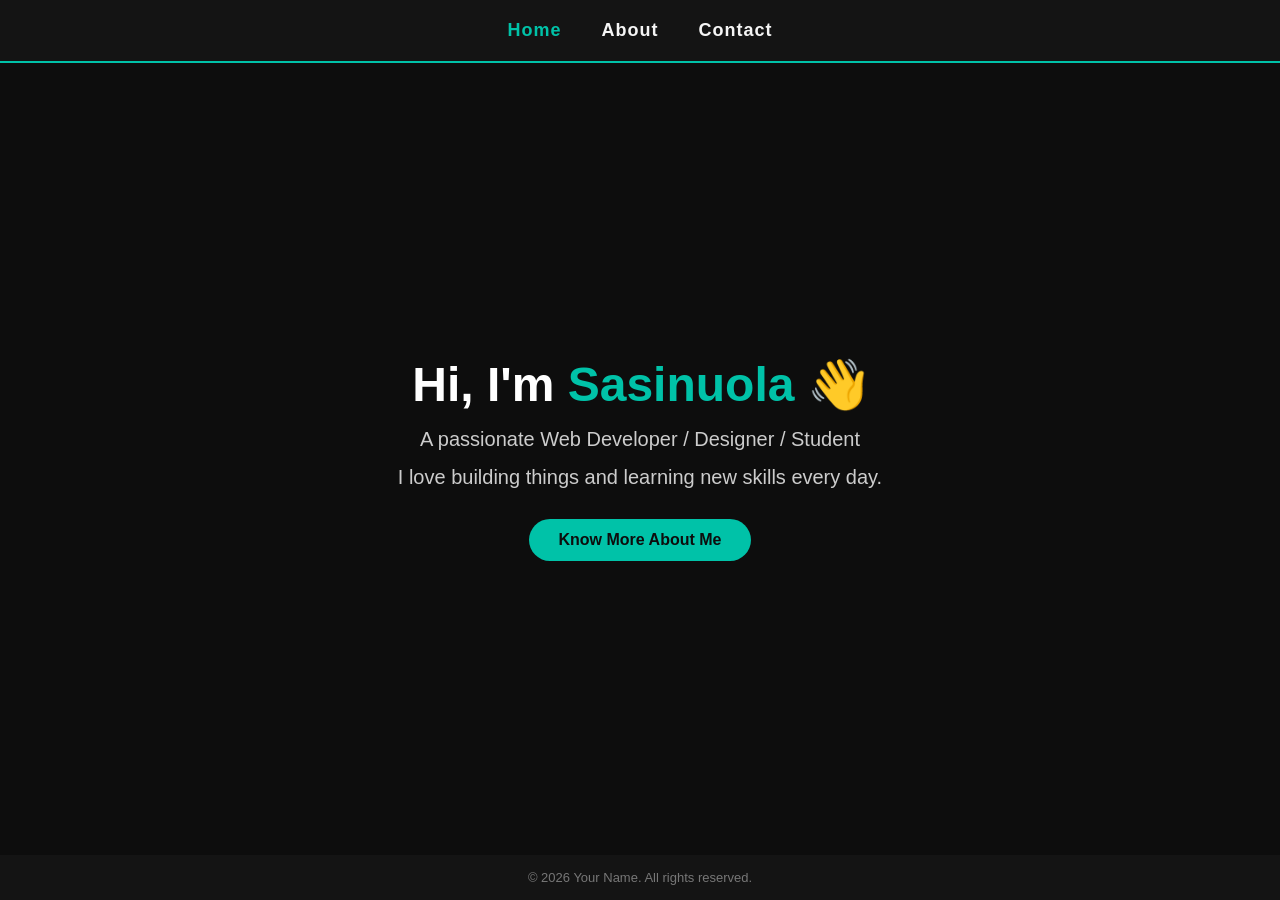
<file: index.html>
<!DOCTYPE html>
<html lang="en">
<head>
    <meta charset="UTF-8">
    <meta name="viewport" content="width=device-width, initial-scale=1.0">
    <title>Document</title>
<link rel="stylesheet" href="style.css">
</head>
<body>

  <div class="page">

    <!-- NAVIGATION -->
    <nav>
      <a href="index.html" class="active">Home</a>
      <a href="about.html">About</a>
      <a href="contact.html">Contact</a>
    </nav>

    <!-- MAIN CONTENT -->
    <div class="content home-content">
      <h1>Hi, I'm <span class="highlight"> Sasinuola</span> 👋</h1>
      <p>A passionate Web Developer / Designer / Student</p>
      <p>I love building things and learning new skills every day.</p>

      <a href="about.html" class="btn">Know More About Me</a>
    </div>

    <footer>
      &copy; 2026 Your Name. All rights reserved.
    </footer>

  </div>
</body>
</html>
</file>
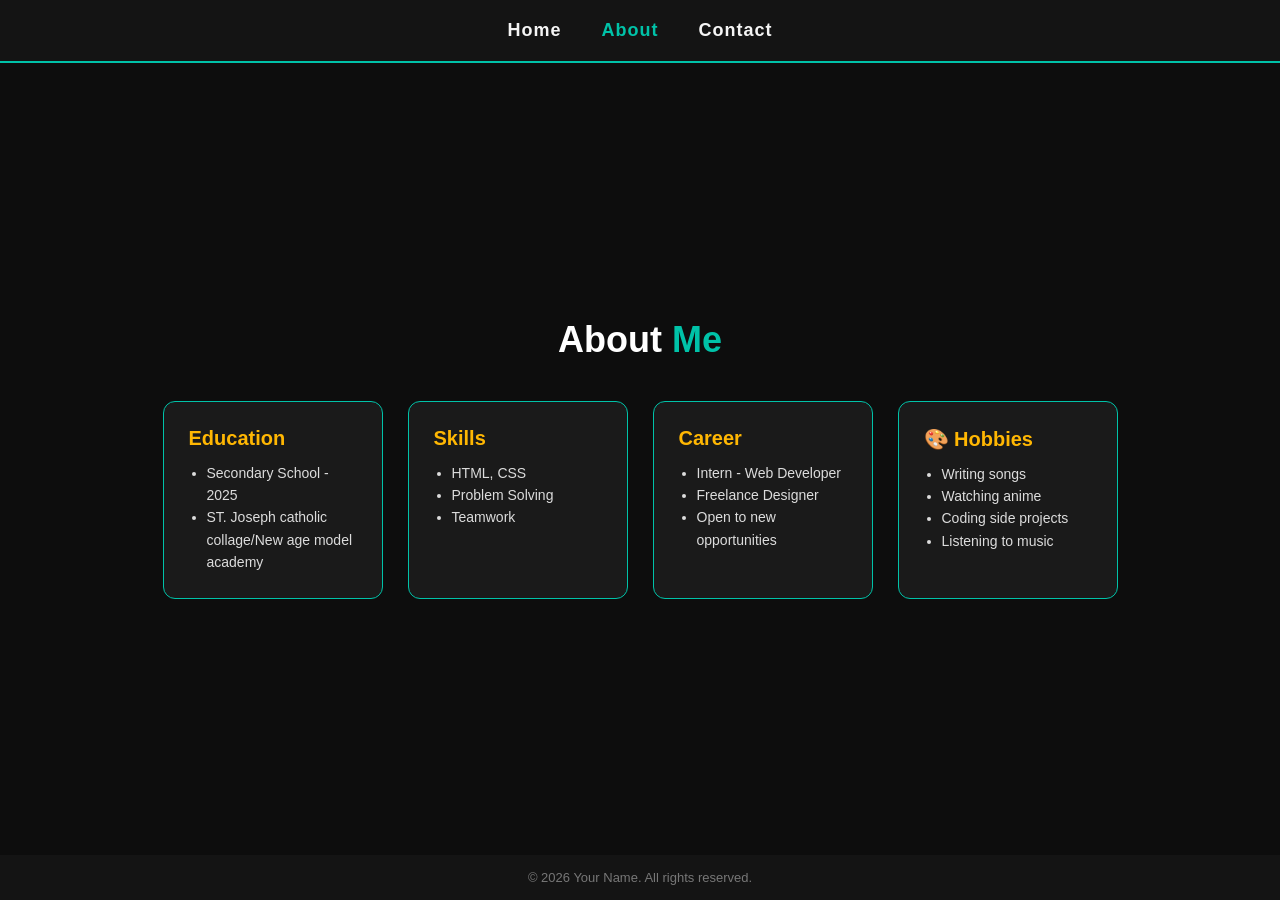
<file: about.html>
<!DOCTYPE html>
<html lang="en">
<head>
    <meta charset="UTF-8">
    <meta name="viewport" content="width=device-width, initial-scale=1.0">
    <title>Document</title>
<link rel="stylesheet" href="style.css">
</head>
<body>
  <div class="page">

    <!-- NAVIGATION -->
    <nav>
      <a href="index.html">Home</a>
      <a href="about.html" class="active">About</a>
      <a href="contact.html">Contact</a>
    </nav>

    <!-- MAIN CONTENT -->
    <div class="content">
      <h2 class="about-title">About <span>Me</span></h2>

      <div class="card-container">

        <!-- EDUCATION CARD -->
        <div class="card">
          <h3> Education</h3>
          <ul>
            <li>Secondary School - 2025</li>
            <li>ST. Joseph catholic collage/New age model academy</li>
          </ul>
        </div>

        <!-- SKILLS CARD -->
        <div class="card">
          <h3>Skills</h3>
          <ul>
            <li>HTML, CSS</li>
            <li>Problem Solving</li>
            <li>Teamwork</li>
          </ul>
        </div>

        <!-- CAREER CARD -->
        <div class="card">
          <h3>Career</h3>
          <ul>
            <li>Intern - Web Developer</li>
            <li>Freelance Designer</li>
            <li>Open to new opportunities</li>
          </ul>
        </div>

        <!-- HOBBIES CARD -->
        <div class="card">
          <h3>🎨 Hobbies</h3>
          <ul>
            <li>Writing songs</li>
            <li>Watching anime</li>
            <li>Coding side projects</li>
            <li>Listening to music</li>
          </ul>
        </div>

      </div>
    </div>

    <footer>
      &copy; 2026 Your Name. All rights reserved.
    </footer>

  </div>

</body>
</html>
</body>
</html>
</file>
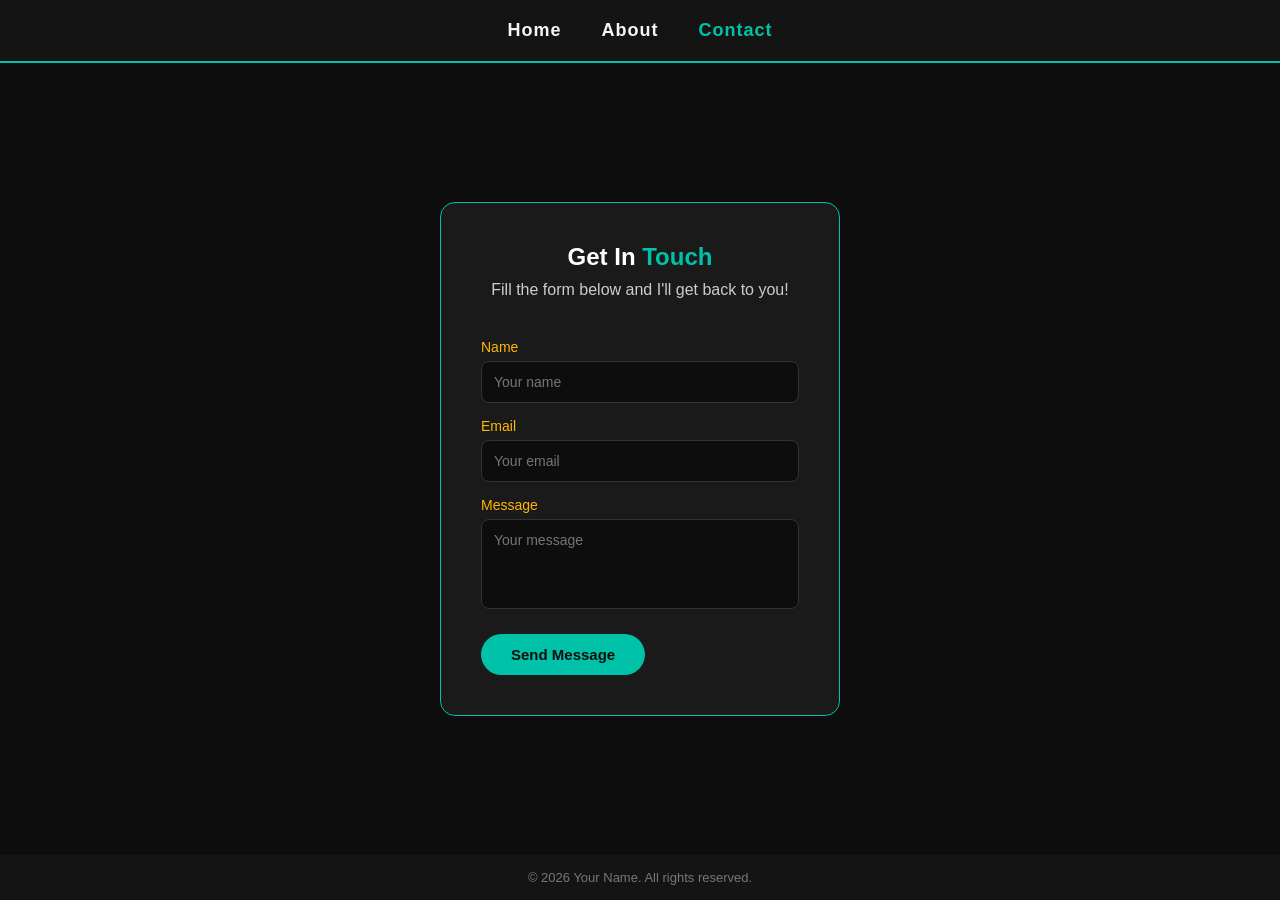
<file: contact.html>
<!DOCTYPE html>
<html lang="en">
<head>
  <meta charset="UTF-8">
  <title>My Portfolio - Contact</title>
  <link rel="stylesheet" href="style.css">
</head>
<body>

  <div class="page">

    <!-- NAVIGATION -->
    <nav>
      <a href="index.html">Home</a>
      <a href="about.html">About</a>
      <a href="contact.html" class="active">Contact</a>
    </nav>

    <!-- MAIN CONTENT -->
    <div class="content">

      <div class="contact-card">
        <h2>Get In <span>Touch</span></h2>
        <p>Fill the form below and I'll get back to you!</p>

        <form>
          <label for="name">Name</label>
          <input type="text" id="name" placeholder="Your name" required>

          <label for="email">Email</label>
          <input type="email" id="email" placeholder="Your email" required>

          <label for="message">Message</label>
          <textarea id="message" rows="4" placeholder="Your message" required></textarea>

          <button type="submit" class="btn">Send Message</button>
        </form>
      </div>

    </div>

    <footer>
      &copy; 2026 Your Name. All rights reserved.
    </footer>

  </div>

</body>
</html>
</file>
<file: style.css>
* {
  margin: 0;
  padding: 0;
  box-sizing: border-box;
}

body {
  font-family: 'Segoe UI', Arial, sans-serif;
  background-color: #0d0d0d;
  color: #f5f5f5;
}
nav {
  display: flex;
  justify-content: center;
  gap: 40px;
  padding: 20px 0;
  background-color: #141414;
  border-bottom: 2px solid #00c2a8;
}

nav a {
  color: #f5f5f5;
  text-decoration: none;
  font-size: 18px;
  font-weight: bold;
  letter-spacing: 1px;
  transition: color 0.3s;
}

nav a:hover,
nav a.active {
  color: #00c2a8;
}
.page {
  min-height: 100vh;
  display: flex;
  flex-direction: column;
}

.content {
  flex: 1;
  display: flex;
  flex-direction: column;
  justify-content: center;
  align-items: center;
  text-align: center;
  padding: 40px 20px;
}

.home-content h1 {
  font-size: 48px;
  color: #ffffff;
}

.home-content .highlight {
  color: #00c2a8;
}

.home-content p {
  font-size: 20px;
  margin-top: 15px;
  color: #cccccc;
}

.btn {
  display: inline-block;
  margin-top: 30px;
  padding: 12px 30px;
  background-color: #00c2a8;
  color: #0d0d0d;
  font-weight: bold;
  text-decoration: none;
  border-radius: 30px;
  transition: 0.3s;
}

.btn:hover {
  background-color: #ffb703;
}
.socials {
  margin-top: 25px;
}

.socials a {
  color: #f5f5f5;
  margin: 0 10px;
  text-decoration: none;
  border: 1px solid #00c2a8;
  padding: 8px 14px;
  border-radius: 20px;
  font-size: 14px;
  transition: 0.3s;
}

.socials a:hover {
  background-color: #00c2a8;
  color: #0d0d0d;
}
.about-title {
  font-size: 36px;
  margin-bottom: 40px;
  color: #ffffff;
}

.about-title span {
  color: #00c2a8;
}

.card-container {
  display: flex;
  flex-wrap: wrap;
  justify-content: center;
  gap: 25px;
  max-width: 1000px;
}

.card {
  background-color: #1a1a1a;
  border: 1px solid #00c2a8;
  border-radius: 12px;
  padding: 25px;
  width: 220px;
  text-align: left;
  transition: transform 0.3s;
}

.card:hover {
  transform: translateY(-8px);
  border-color: #ffb703;
}

.card h3 {
  color: #ffb703;
  margin-bottom: 12px;
  font-size: 20px;
}

.card p, .card li {
  color: #dcdcdc;
  font-size: 14px;
  line-height: 1.6;
}

.card ul {
  padding-left: 18px;
}
.contact-card {
  background-color: #1a1a1a;
  border: 1px solid #00c2a8;
  border-radius: 15px;
  padding: 40px;
  width: 100%;
  max-width: 400px;
}

.contact-card h2 {
  color: #ffffff;
  margin-bottom: 10px;
}

.contact-card h2 span {
  color: #00c2a8;
}

.contact-card p {
  color: #cccccc;
  margin-bottom: 25px;
}

.contact-item {
  display: flex;
  justify-content: space-between;
  padding: 12px 0;
  border-bottom: 1px solid #333333;
  font-size: 15px;
}

.contact-item span:first-child {
  color: #ffb703;
  font-weight: bold;
}

.contact-item a {
  color: #f5f5f5;
  text-decoration: none;
}

.contact-item a:hover {
  color: #00c2a8;
}
form {
  display: flex;
  flex-direction: column;
  text-align: left;
}

form label {
  color: #ffb703;
  font-size: 14px;
  margin-top: 15px;
  margin-bottom: 6px;
}

form input,
form textarea {
  background-color: #0d0d0d;
  border: 1px solid #333333;
  border-radius: 8px;
  padding: 12px;
  color: #f5f5f5;
  font-family: inherit;
  font-size: 14px;
  resize: none;
}

form input:focus,
form textarea:focus {
  outline: none;
  border-color:aqua;
}

form .btn {
  margin-top: 25px;
  border: none;
  cursor: pointer;
  font-size: 15px;
  align-self: flex-start;
}

footer {
  text-align: center;
  padding: 15px;
  background-color: #141414;
  color: #777777;
  font-size: 13px;
}
</file>
